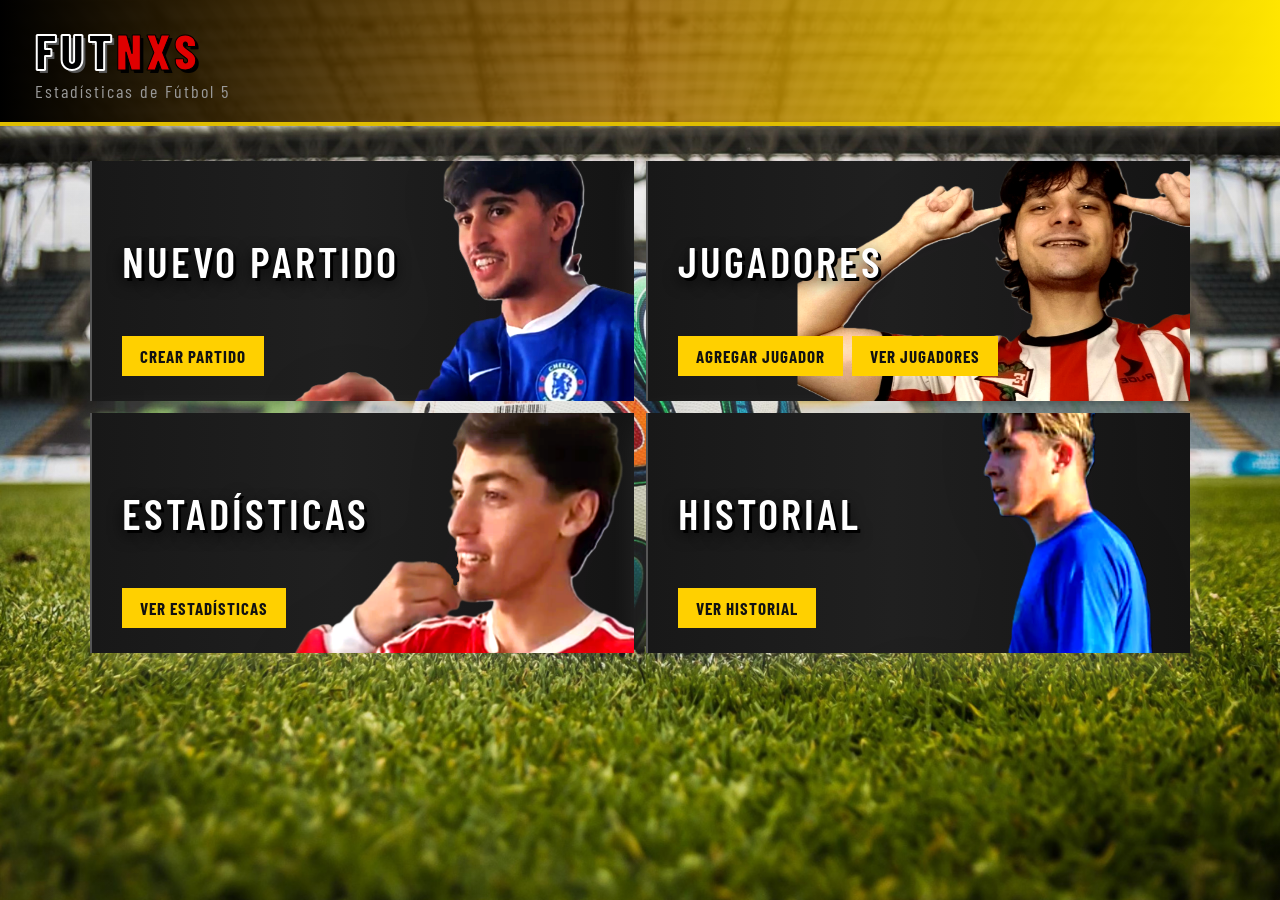
<file: frontend/index.html>
<!DOCTYPE html>
<html lang="es">

<head>
    <meta charset="UTF-8">
    <meta name="viewport" content="width=device-width, initial-scale=1.0">

    <title>FutNxS</title>

    <link rel="stylesheet" href="style.css">
</head>

<body>

    <header>
        <h1><span class="fut">Fut</span><span class="nxs">NxS</span></h1>
        <p>Estadísticas de Fútbol 5</p>
    </header>


    <main>


        <!-- CREAR PARTIDO -->

        <div class="card">

            <div class="titulo-panel">
                <img src="img/partido.png" alt="Partido">
                <h2>Nuevo partido</h2>
            </div>


            <button onclick="mostrarFormularioPartido()">
                Crear partido
            </button>


            <div
                id="formulario-partido"
                style="display: none; margin-top: 15px;"
            >

                <h3>Datos del partido</h3>

                <label>Fecha:</label>

                <input
                    type="text"
                    id="fecha-partido"
                    placeholder="DD/MM/AAAA"
                    inputmode="numeric"
                >

                <br><br>


                <label>Goles equipo A:</label>

                <input
                    type="number"
                    id="goles-a"
                    min="0"
                    value="0"
                >

                <br><br>


                <label>Goles equipo B:</label>

                <input
                    type="number"
                    id="goles-b"
                    min="0"
                    value="0"
                >

                <br><br>


                <button onclick="crearPartido()">
                    Crear partido
                </button>

                <button onclick="ocultarFormularioPartido()">
                    Cancelar
                </button>

            </div>


            <div id="mensaje-partido"></div>


            <!-- JUGADORES DEL PARTIDO -->

            <div
                id="asignacion-jugadores"
                style="display: none; margin-top: 25px;"
            >

                <h3>Jugadores del partido</h3>

                <p>
                    Elegí qué jugadores van a cada equipo.
                </p>


                <h4>🔵 Equipo A</h4>

                <select id="jugador-equipo-a">

                    <option value="">
                        Seleccionar jugador
                    </option>

                </select>

                <button onclick="agregarJugadorAlPartido('A')">
                    Agregar a A
                </button>

                <div id="lista-equipo-a"></div>


                <hr>


                <h4>🔴 Equipo B</h4>

                <select id="jugador-equipo-b">

                    <option value="">
                        Seleccionar jugador
                    </option>

                </select>

                <button onclick="agregarJugadorAlPartido('B')">
                    Agregar a B
                </button>

                <div id="lista-equipo-b"></div>


                <!-- GOLES -->

                <hr>

                <h3>⚽ Goles del partido</h3>

                <p>
                    Registrá los goles individuales si querés llevar
                    estadísticas de goleadores.
                </p>


                <label>Equipo:</label>

                <select
                    id="lado-gol"
                    onchange="cargarJugadoresParaGol()"
                >

                    <option value="A">
                        Equipo A
                    </option>

                    <option value="B">
                        Equipo B
                    </option>

                </select>

                <br><br>


                <label>Jugador:</label>

                <select id="jugador-gol">

                    <option value="">
                        Seleccionar jugador
                    </option>

                </select>

                <br><br>


                <label>Minuto:</label>

                <input
                    type="number"
                    id="minuto-gol"
                    min="0"
                    max="120"
                    placeholder="Ej: 15"
                >

                <br><br>


                <button onclick="agregarGol()">
                    ⚽ Registrar gol
                </button>


                <div
                    id="lista-goles"
                    style="margin-top: 15px;"
                >
                </div>


                <br>

                <button onclick="finalizarPartido()">
                    Terminar partido
                </button>

            </div>

        </div>


        <!-- JUGADORES -->

        <div class="card">

            <div class="titulo-panel">
                <img src="img/jugador.png" alt="Jugador">
                <h2>Jugadores</h2>
            </div>


            <button onclick="mostrarFormularioJugador()">
                Agregar jugador
            </button>

            <button onclick="mostrarJugadores()">
                Ver jugadores
            </button>


            <div
                id="formulario-jugador"
                style="display: none; margin-top: 15px;"
            >

                <input
                    type="text"
                    id="nombre-jugador"
                    placeholder="Nombre del jugador"
                >

                <button onclick="agregarJugador()">
                    Guardar
                </button>

                <button onclick="ocultarFormularioJugador()">
                    Cancelar
                </button>

            </div>


            <div id="lista-jugadores"></div>

        </div>


        <!-- ESTADISTICAS -->

        <div class="card">

            <div class="titulo-panel">
                <img src="img/estadisticas.png" alt="Estadísticas">
                <h2>Estadísticas</h2>
            </div>


            <button onclick="mostrarEstadisticas()">
                Ver estadísticas
            </button>


            <div
                id="estadisticas"
                style="display: none; margin-top: 20px;"
            >

                <h3>🏆 Ranking de goleadores</h3>

                <div id="ranking-goleadores"></div>


                <hr>


                <h3>👤 Estadísticas de jugadores</h3>

                <div id="estadisticas-jugadores"></div>

            </div>

        </div>


        <!-- HISTORIAL -->

        <div class="card">

            <div class="titulo-panel">
                <img src="img/historial.png" alt="Historial">
                <h2>Historial</h2>
            </div>


            <button onclick="mostrarHistorial()">
                Ver historial
            </button>


            <div
                id="historial"
                style="display: none; margin-top: 20px;"
            >

                <div id="lista-historial"></div>

            </div>

        </div>


    </main>


    <script src="script.js"></script>

</body>

</html>
</file>
<file: frontend/style.css>
@import url('https://fonts.googleapis.com/css2?family=Barlow+Condensed:wght@400;500;600;700;800&display=swap');

* {
    box-sizing: border-box;
}

body {
    margin: 0;

    font-family: 'Barlow Condensed', Arial, sans-serif;

    color: white;

    min-height: 100vh;

    background:
        linear-gradient(
            rgba(0, 0, 0, 0.034),
            rgba(0, 0, 0, 0.048)
        ),
        url("img/fondo.jpg");

    background-size: cover;
    background-position: center;
    background-attachment: fixed;
}

/* ========================================
   HEADER
======================================== */

header {
    position: relative;

    background:
        linear-gradient(
            90deg,
            #000000,
            #9e6700d2,
            #ffe600
        );

    padding: 28px 55px;

    border-bottom: 4px solid #dfbd01;

    box-shadow:
        0 5px 30px rgba(247, 245, 241, 0.212);
}

header h1 {
    margin: 0;

    font-size: 67px;
    font-weight: 800;

    letter-spacing: 4px;

    color: #dfbd01;

    text-transform: uppercase;
}

header p {
    margin: 0;

    color: #999;

    font-size: 20px;

    letter-spacing: 2px;
}

/* ========================================
   CONTENEDOR
======================================== */

main {
    display: grid;
    grid-template-columns: repeat(2, 1fr);
    gap: 15px;
    max-width: 1550px;
    margin: 35px auto 0;
    align-items: start;
}

/* ========================================
   TARJETAS
======================================== */

.card {
    position: relative;

    min-height: 240px;

    overflow: hidden;

    padding: 35px 45px;

    background:
        linear-gradient(
            90deg,
            #181818 0%,
            #202020 45%,
            #151515 100%
        );

    border-left: 2px solid #555;

    box-shadow:
        0 12px 35px rgba(255, 254, 254, 0.164);

    cursor: pointer;

    transition:
        transform 0.25s ease,
        border-color 0.25s ease,
        box-shadow 0.25s ease,
        background 0.25s ease;
}

/* ========================================
   BRILLO SUPERIOR
======================================== */

.card::before {
    content: "";

    position: absolute;

    top: 0;
    left: 0;

    width: 0;
    height: 4px;

    background: #dfbd01;

    transition: width 0.4s ease;

    z-index: 20;
}

/* ========================================
   BRILLO QUE RECORRE LA TARJETA
======================================== */

.card::after {
    content: "";

    position: absolute;

    top: 0;
    left: -120%;

    width: 45%;
    height: 100%;

    background:
        linear-gradient(
            90deg,
            transparent,
            rgba(255,255,255,0.08),
            transparent
        );

    transform: skewX(-20deg);

    transition: left 0.7s ease;

    pointer-events: none;

    z-index: 15;
}

/* ========================================
   HOVER
======================================== */

.card:hover {
    transform:
        translateX(8px)
        scale(1.01);

    border-left-color: #dfbd01;

    box-shadow:
        0 15px 45px rgba(238, 163, 1, 0.664),
        0 0 30px rgba(183,214,0,0.15);
}

.card:hover::before {
    width: 100%;
}

.card:hover::after {
    left: 120%;
}

/* ========================================
   TARJETA SELECCIONADA
======================================== */

.card.seleccionado {

    border-left-color: #dfbd01;

    background:
        linear-gradient(
            90deg,
            #343900,
            #292b18,
            #161616
        );

    box-shadow:
        0 18px 50px rgba(243, 186, 0, 0.904),
        0 0 35px rgba(214, 139, 0, 0.28);
}

.card.seleccionado::before {
    width: 100%;

    background: #dfbd01;
}

/* ========================================
   IMAGEN DE LA TARJETA
   OCUPA TODA LA TARJETA
======================================== */

.titulo-panel {
    position: relative;

    min-height: 170px;

    display: flex;
    align-items: center;

    z-index: 5;
}

/*
   La imagen ahora ocupa toda la tarjeta,
   no solamente el encabezado.
*/

.titulo-panel img {
    position: absolute;

    /*
       Centrada horizontalmente
    */

    left: 75%;
    top: 80%;

    transform:
        translate(-50%, -50%)
        scale(1.25);

    /*
       Muy grande
    */

    width: 650px;

    /*
       La altura se adapta a la tarjeta
    */

    height: 100%;

    min-height: 280px;

    object-fit: contain;

    object-position: center;

    /*
       La imagen se mezcla con el panel
    */

    mix-blend-mode: normal;


    filter:
        contrast(1.15)
        brightness(1)
        saturate(1.1)
        drop-shadow(
            0 8px 20px rgba(10, 3, 10, 0.062)
        );

    z-index: 0;

    pointer-events: none;

    transition:
        transform 0.45s ease,
        opacity 0.45s ease,
        filter 0.45s ease;
}

/* ========================================
   DEGRADADO SOBRE LA IMAGEN
======================================== */

.titulo-panel::after {
    content: "";

    position: absolute;

    left: 0;
    top: 0;

    width: 100%;
    height: 100%;

    background: linear-gradient(
        90deg,
        rgba(20, 20, 20, 0),
        rgba(20, 20, 20, 0),
        rgba(20, 20, 20, 0)
    );

    pointer-events: none;

    z-index: 1;
}

/* ========================================
   IMAGEN AL PASAR EL MOUSE
======================================== */

.card:hover .titulo-panel img {
    transform:
        translate(-50%, -50%)
        scale(1.13);


    filter:
        contrast(1.10)
        brightness(1.2)
        saturate(1.3)
        drop-shadow(
            0 10px 25px rgba(0,0,0,0.95)
        );
}

/* ========================================
   IMAGEN CUANDO SELECCIONAMOS
======================================== */

.card.seleccionado .titulo-panel img {
    transform:
        translate(-50%, -50%)
        scale(1.27);


    filter:
        contrast(1.2)
        brightness(1.05)
        saturate(1.05)
        drop-shadow(
            0 10px 30px rgba(233, 180, 4, 0.349)
        );
}

/* ========================================
   TITULO
======================================== */

.titulo-panel h2 {
    position: relative;

    z-index: 6;

    margin: 0;

    font-size: 53px;

    font-weight: 600;

    letter-spacing: 3px;

    text-transform: uppercase;

    color: white;

    text-shadow:
        3px 3px 0 #000,
        0 5px 15px rgba(0,0,0,0.9);
}

/* ========================================
   TEXTO
======================================== */

.card > p {
    position: relative;

    z-index: 7;

    max-width: 600px;

    color: #b5b5b5;

    font-size: 19px;

    text-shadow:
        2px 2px 5px #000;
}

/* ========================================
   CONTENIDO QUE SE ABRE
======================================== */

.card > div:not(.titulo-panel) {
    position: relative;

    z-index: 8;
}

/* ========================================
   BOTONES
======================================== */

button {
    position: relative;

    z-index: 10;

    background: #ffd000;

    color: #111;

    border: none;

    padding: 12px 25px;

    margin-right: 6px;

    font-family:
        'Barlow Condensed',
        Arial,
        sans-serif;

    font-size: 18px;

    font-weight: 700;

    text-transform: uppercase;

    letter-spacing: 1px;

    cursor: pointer;

    transition:
        transform 0.15s ease,
        background 0.15s ease,
        box-shadow 0.15s ease;
}

button:hover {
    background: #dfbd01;

    transform:
        translateY(-3px);

    box-shadow:
        0 7px 20px rgba(201, 171, 0, 0.918);
}

button:active {
    transform:
        translateY(0)
        scale(0.97);
}

/* ========================================
   INPUTS
======================================== */

input,
select {
    background: #101010;

    color: white;

    border: 1px solid #444;

    padding: 10px 12px;

    font-family:
        'Barlow Condensed',
        Arial,
        sans-serif;

    font-size: 17px;

    outline: none;
}

input:focus,
select:focus {
    border-color: #dfbd01;

    box-shadow:
        0 0 10px rgba(214, 182, 0, 0.2);
}

input::placeholder {
    color: #777;
}

/* ========================================
   EQUIPOS
======================================== */

.equipo {
    position: relative;

    z-index: 9;

    background: rgba(15,15,15,0.9);

    border: 1px solid #333;

    padding: 18px;

    margin-top: 15px;

    box-shadow:
        inset 0 0 20px rgba(0,0,0,0.5);
}

.equipo h3 {
    color: #dfbd01;

    font-size: 25px;

    margin-top: 0;

    text-transform: uppercase;
}

/* ========================================
   LISTAS
======================================== */

ul {
    list-style: none;

    padding: 0;
}

li {
    position: relative;

    z-index: 9;

    background: rgba(28,28,28,0.9);

    border-left: 3px solid #444;

    padding: 10px 14px;

    margin-bottom: 6px;

    transition:
        0.15s ease;
}

li:hover {
    border-left-color: #dfbd01;

    background: rgba(36,36,36,0.95);

    padding-left: 18px;
}

/* ========================================
   ESTADISTICAS
======================================== */

.estadistica {
    position: relative;

    z-index: 9;

    background: rgba(21,21,21,0.92);

    padding: 15px;

    margin-bottom: 10px;

    border-left: 3px solid #dfbd01;
}

.estadistica strong {
    color: #dfbd01;
}

/* ========================================
   GOLEADORES
======================================== */

.goleador {
    position: relative;

    z-index: 9;

    display: flex;

    justify-content: space-between;

    align-items: center;

    background: rgba(21,21,21,0.92);

    padding: 12px 18px;

    margin-bottom: 6px;

    border-bottom: 1px solid #333;
}

.goleador .nombre {
    font-size: 21px;
}

.goleador .goles {
    color: #dfbd01;

    font-size: 25px;

    font-weight: 700;
}

/* ========================================
   HISTORIAL
======================================== */

.partido {
    position: relative;

    z-index: 9;

    background: rgba(21,21,21,0.92);

    border-left: 4px solid #555;

    padding: 18px;

    margin-bottom: 12px;

    transition:
        0.2s ease;
}

.partido:hover {
    border-left-color: #dfbd01;

    background: rgba(29,29,29,0.95);
}

.partido .resultado {
    font-size: 30px;

    font-weight: 700;

    color: white;
}

.partido .fecha {
    color: #888;

    font-size: 16px;
}

/* ========================================
   GOLES
======================================== */

.gol {
    position: relative;

    z-index: 9;

    background: rgba(32,32,32,0.92);

    padding: 10px 15px;

    margin: 5px 0;

    border-left: 3px solid #dfbd01;
}

.gol span {
    color: #dfbd01;

    font-weight: 700;
}

/* ========================================
   SEPARADORES
======================================== */

hr {
    position: relative;

    z-index: 9;

    border: none;

    border-top: 1px solid #333;

    margin: 25px 0;
}

/* ========================================
   MENSAJES
======================================== */

.mensaje {
    color: #aaa;

    font-size: 17px;
}

.error {
    color: #ff5555;
}

.exito {
    color: #dfbd01;
}

/* ========================================
   ANIMACION DE ENTRADA
======================================== */

.card {
    animation:
        aparecer 0.5s ease backwards;
}

.card:nth-child(1) {
    animation-delay: 0.05s;
}

.card:nth-child(2) {
    animation-delay: 0.12s;
}

.card:nth-child(3) {
    animation-delay: 0.19s;
}

.card:nth-child(4) {
    animation-delay: 0.26s;
}

@keyframes aparecer {

    from {
        opacity: 0;

        transform:
            translateX(-35px);
    }

    to {
        opacity: 1;

        transform:
            translateX(0);
    }
}

/* ========================================
   RESPONSIVE
======================================== */

@media (max-width: 700px) {

    header {
        padding: 20px;
    }

    header h1 {
        font-size: 40px;
    }

    main {
        width: 95%;
    }

    .card {
        padding: 25px;
    }

    .titulo-panel {
        min-height: 160px;
    }

    .titulo-panel img {
        width: 420px;

        height: 100%;

        min-height: 220px;
    }

    .titulo-panel h2 {
        font-size: 34px;
    }

    input,
    select {
        width: 100%;

        margin-bottom: 8px;
    }

    button {
        width: 100%;

        margin-top: 5px;
    }
}

.fut {
    color: #000;
    -webkit-text-stroke: 2px white;
    text-shadow: 3px 3px 0 #555;
}

.nxs {
    color: #e00000;
    -webkit-text-stroke: 1px #000;
    text-shadow: 3px 3px 0 #000;
}

@media (max-width: 1400px) and (min-width: 701px) {

    header {
        padding: 20px 35px;
    }

    header h1 {
        font-size: 50px;
    }

    header p {
        font-size: 18px;
    }

    main {
        width: 94%;
        max-width: 1100px;
        gap: 12px;
    }

    .card {
        padding: 25px 30px;
    }

    .titulo-panel {
        min-height: 150px;
    }

    .titulo-panel h2 {
        font-size: 43px;
    }

    .titulo-panel img {
        width: 500px;
    }

    .card > p {
        font-size: 17px;
    }

    button {
        padding: 10px 18px;
        font-size: 17px;
    }
}

@media (max-width: 700px) {

    header {
        padding: 20px;
    }

    header h1 {
        font-size: 40px;
    }

    main {
        grid-template-columns: 1fr;
        width: 95%;
        margin: 25px auto 15px;
        gap: 15px;
    }

    .card {
        padding: 25px;
        min-height: 220px;
    }

    .titulo-panel {
        min-height: 160px;
    }

    .titulo-panel img {
        width: 420px;
        height: 100%;
        min-height: 220px;
    }

    .titulo-panel h2 {
        font-size: 34px;
    }

    input,
    select {
        width: 100%;
        margin-bottom: 8px;
    }

    button {
        width: 100%;
        margin-top: 5px;
    }
}
</file>
